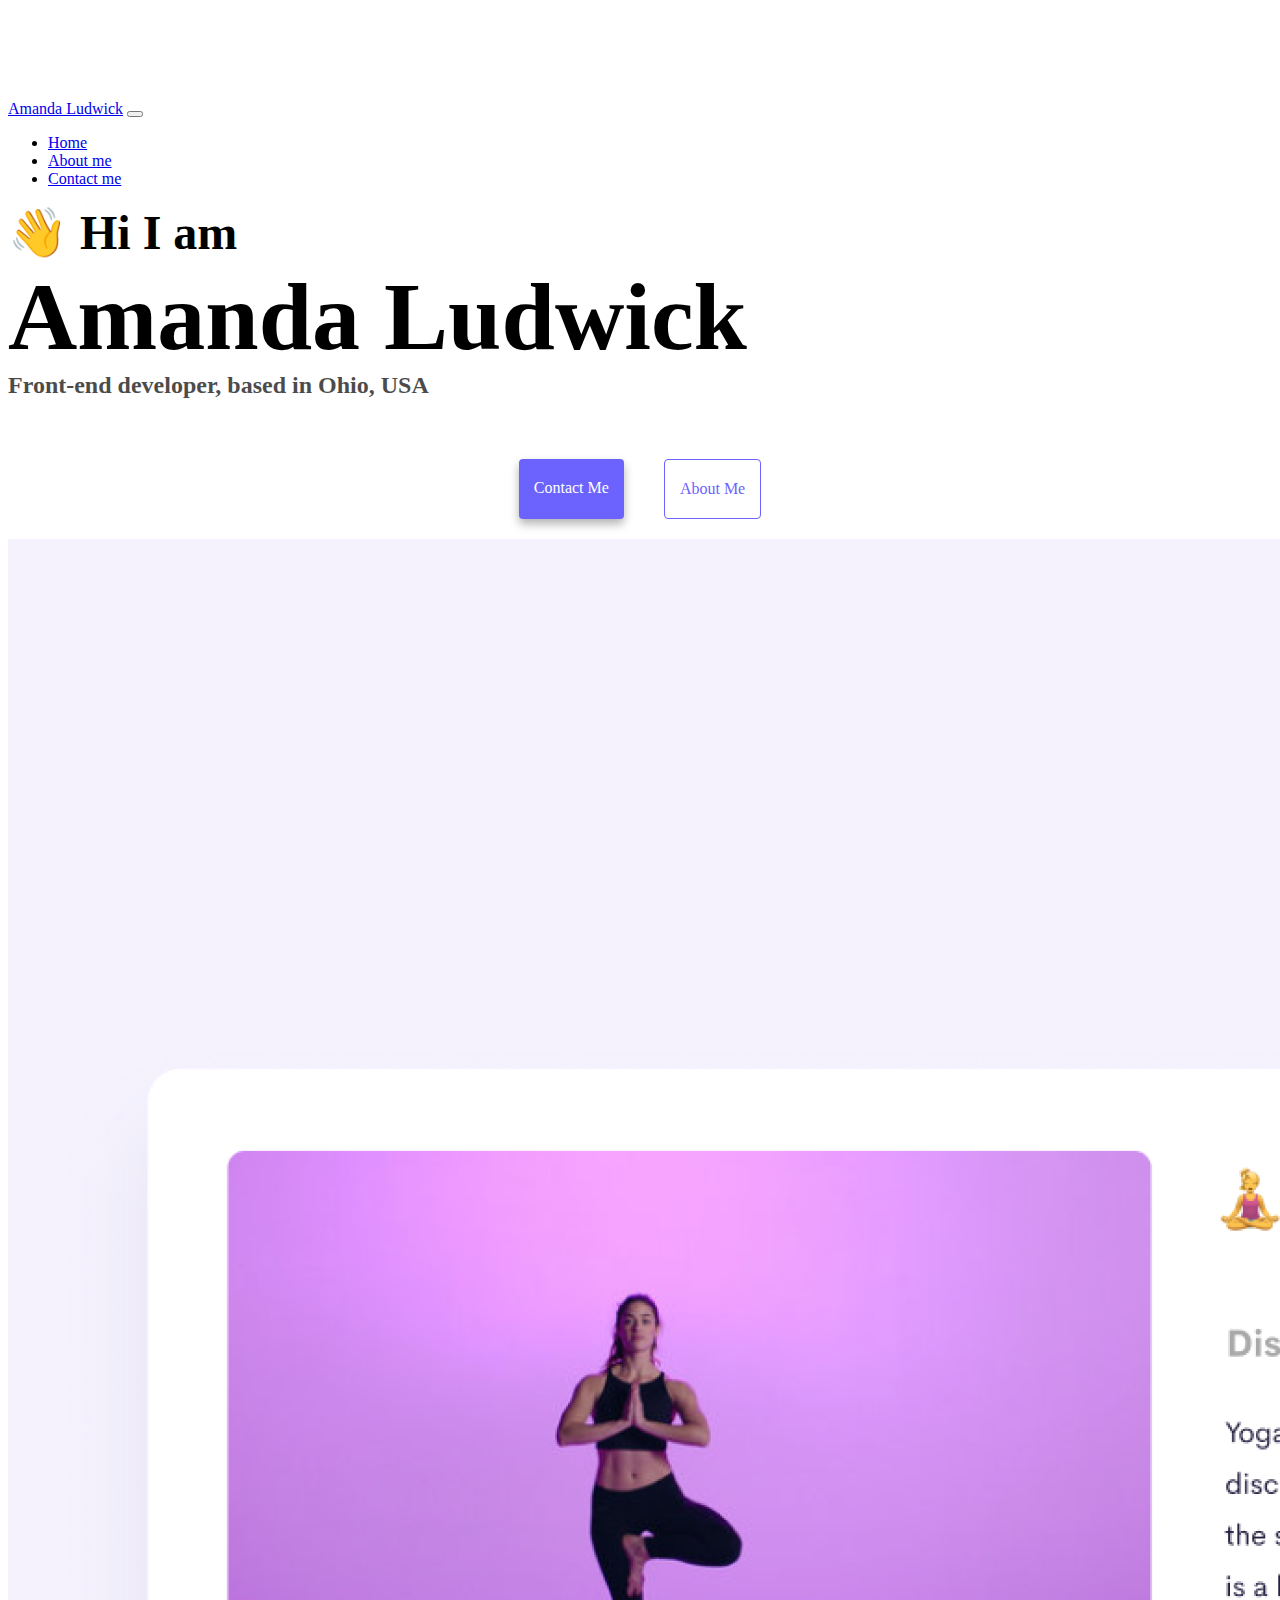
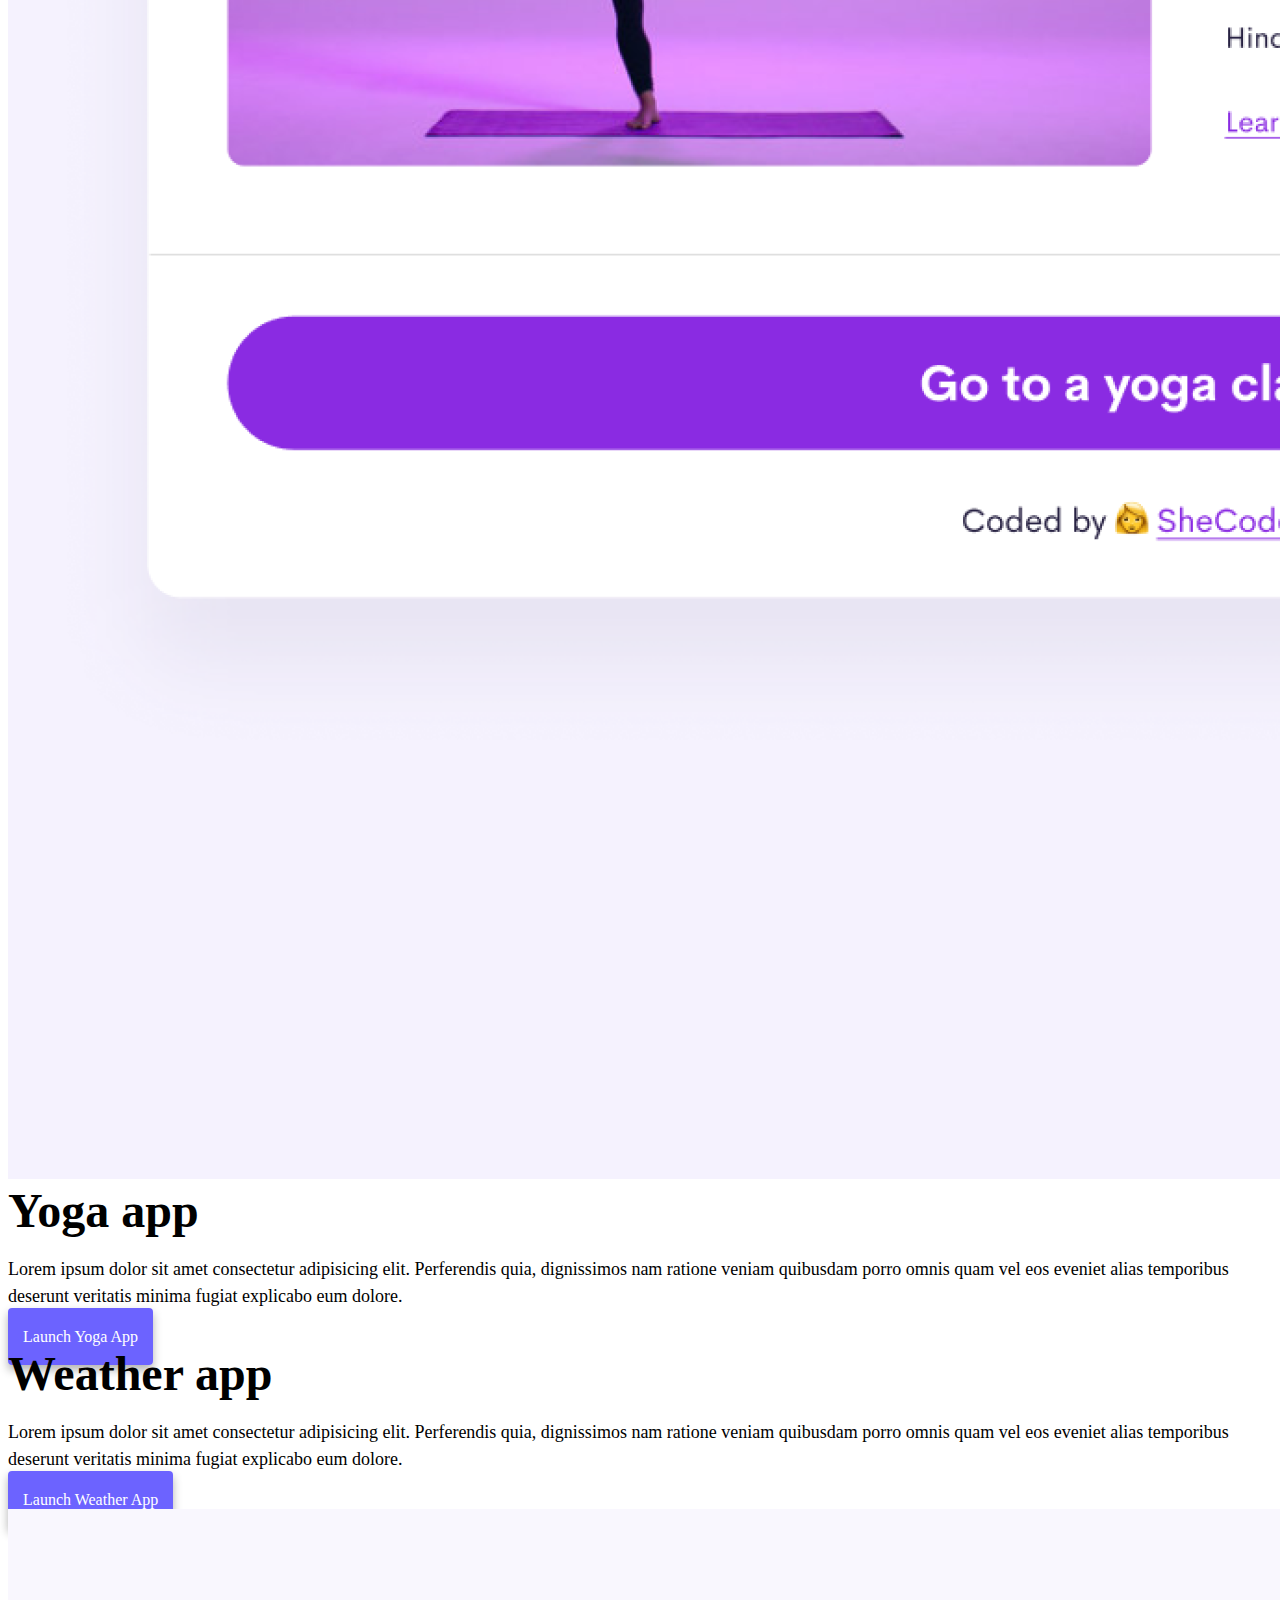
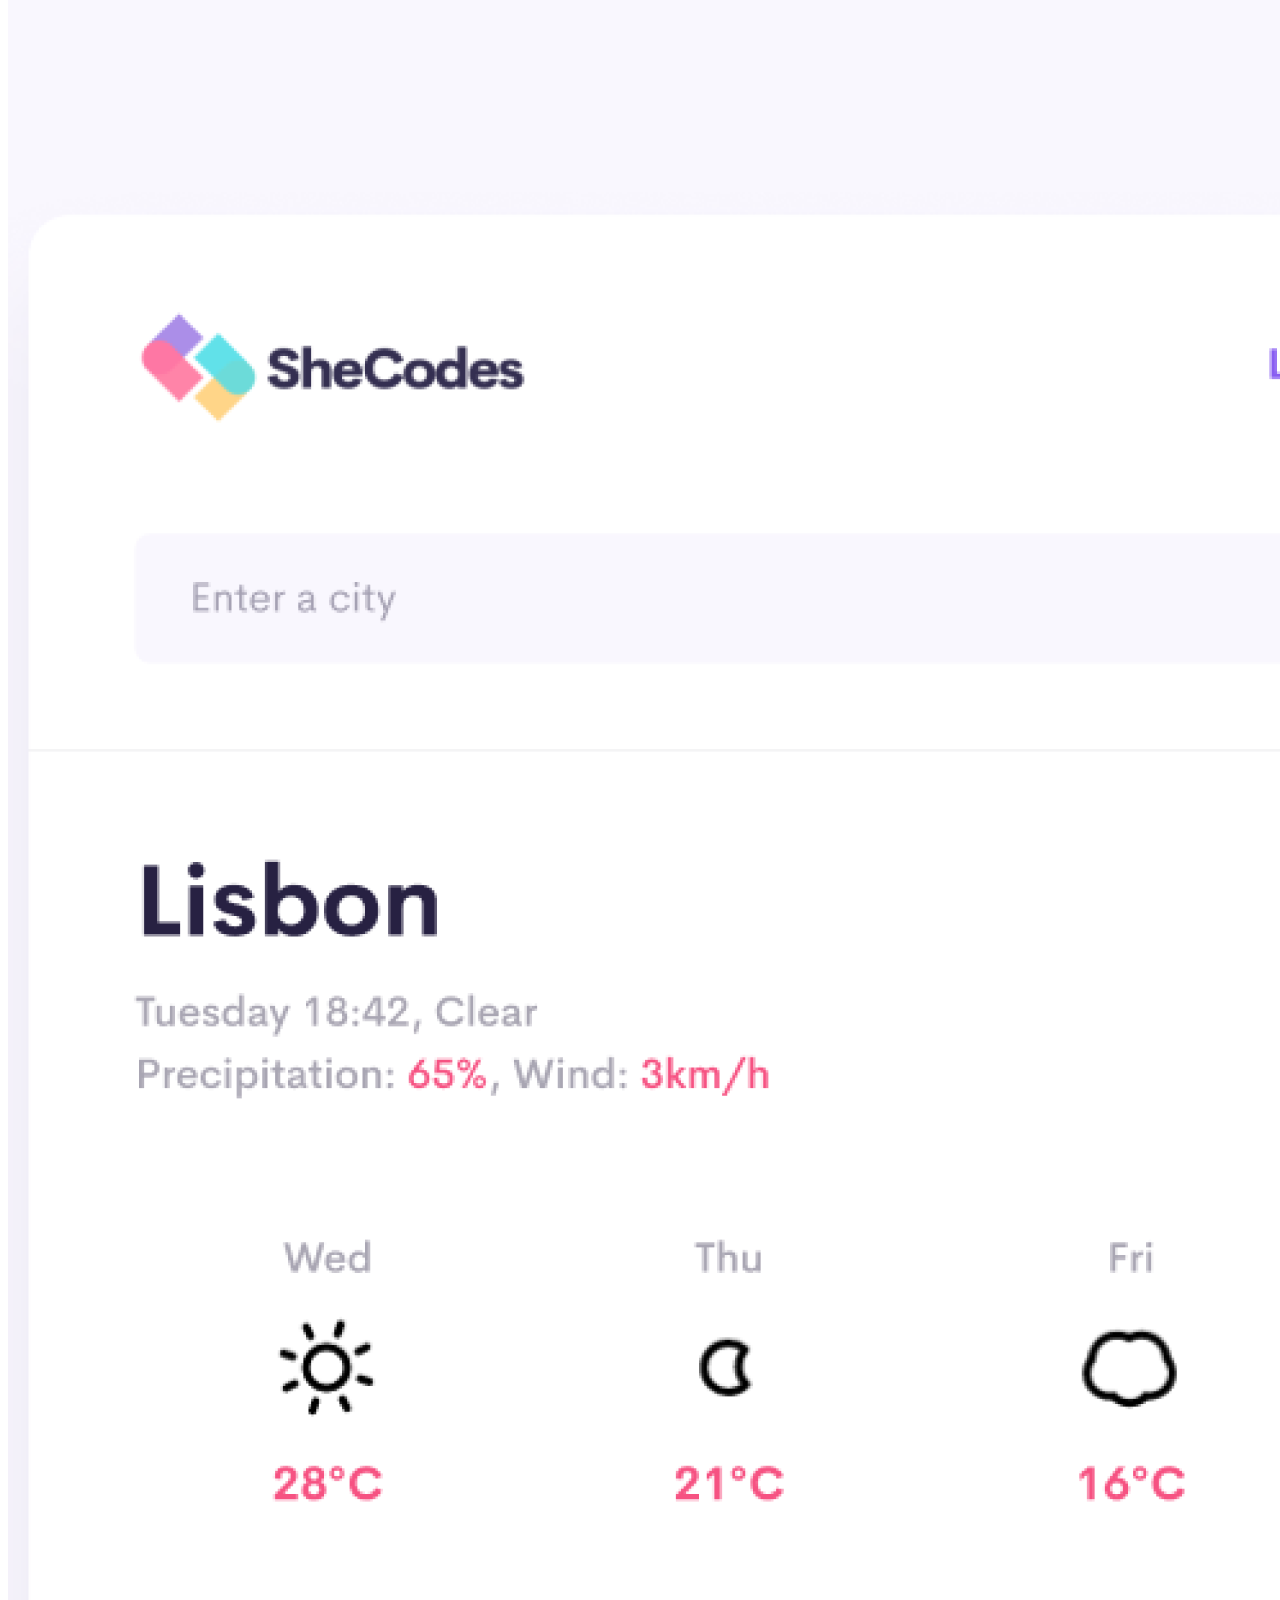
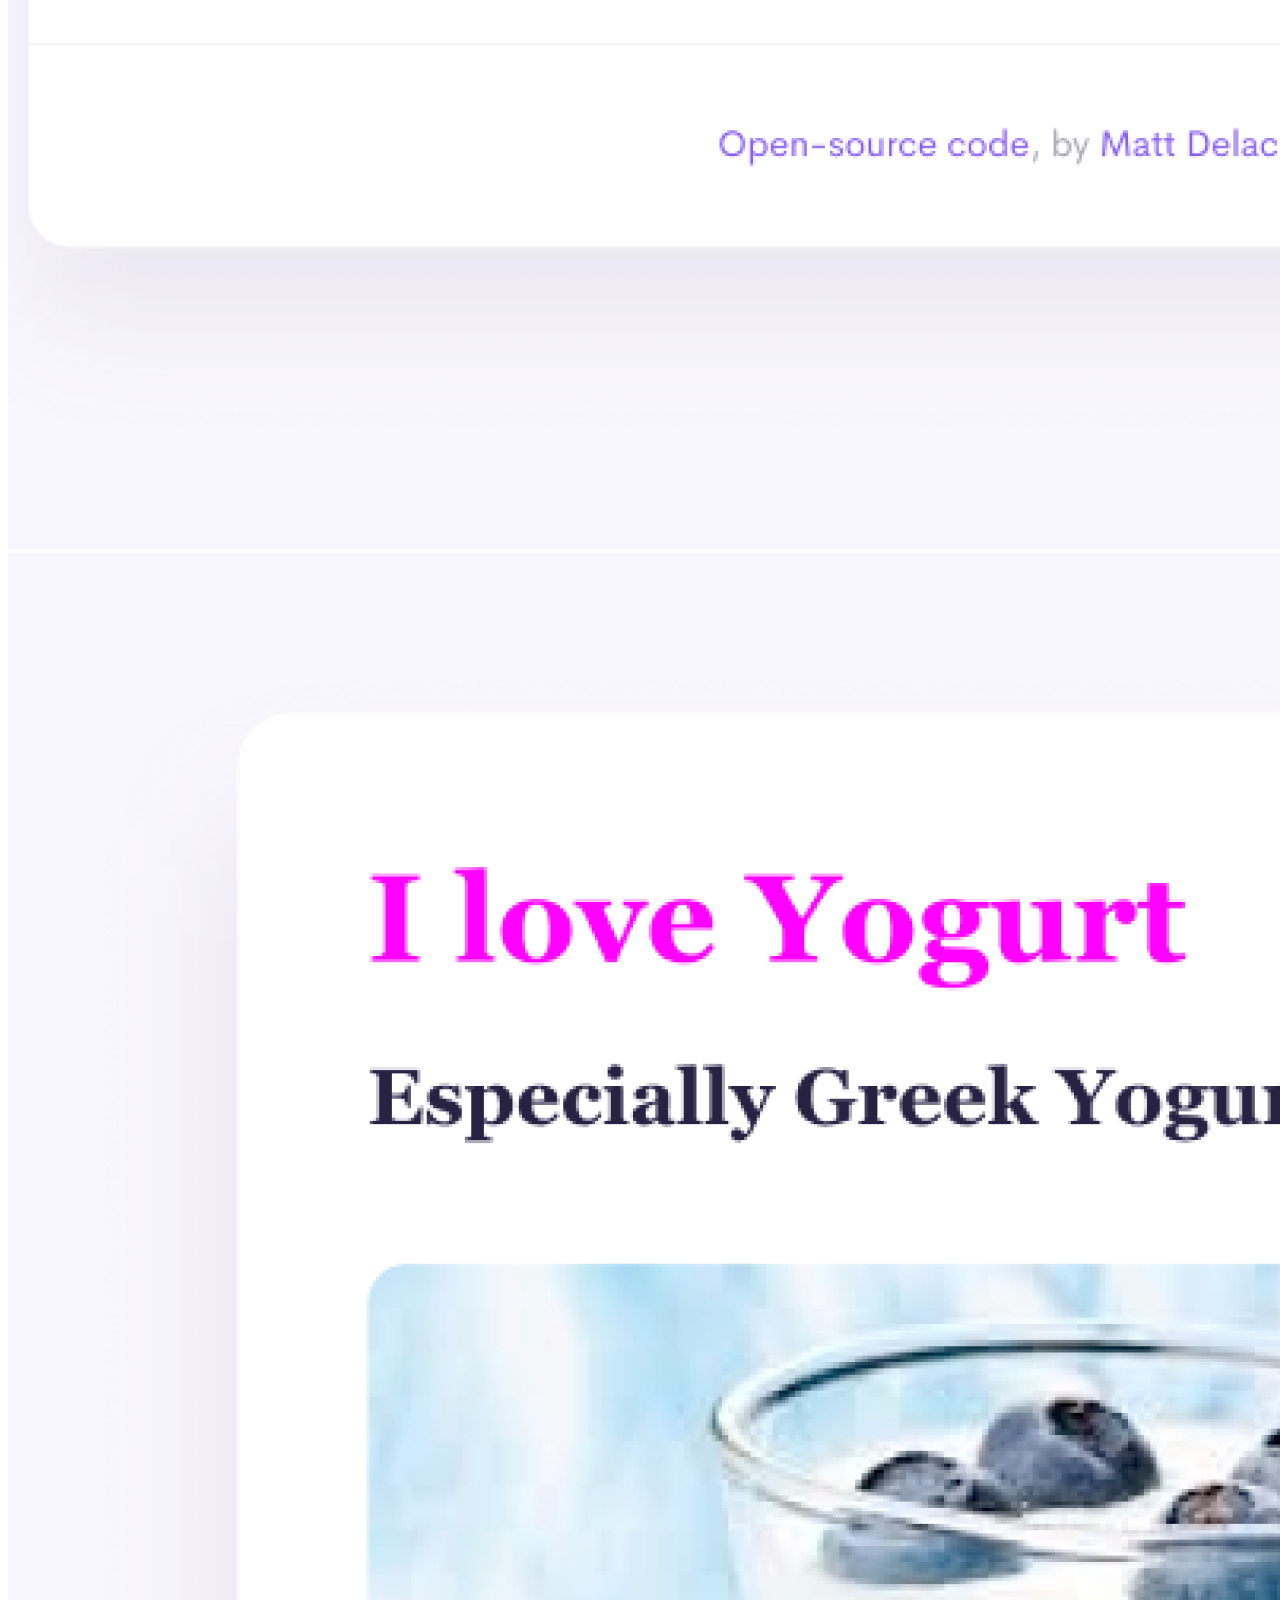
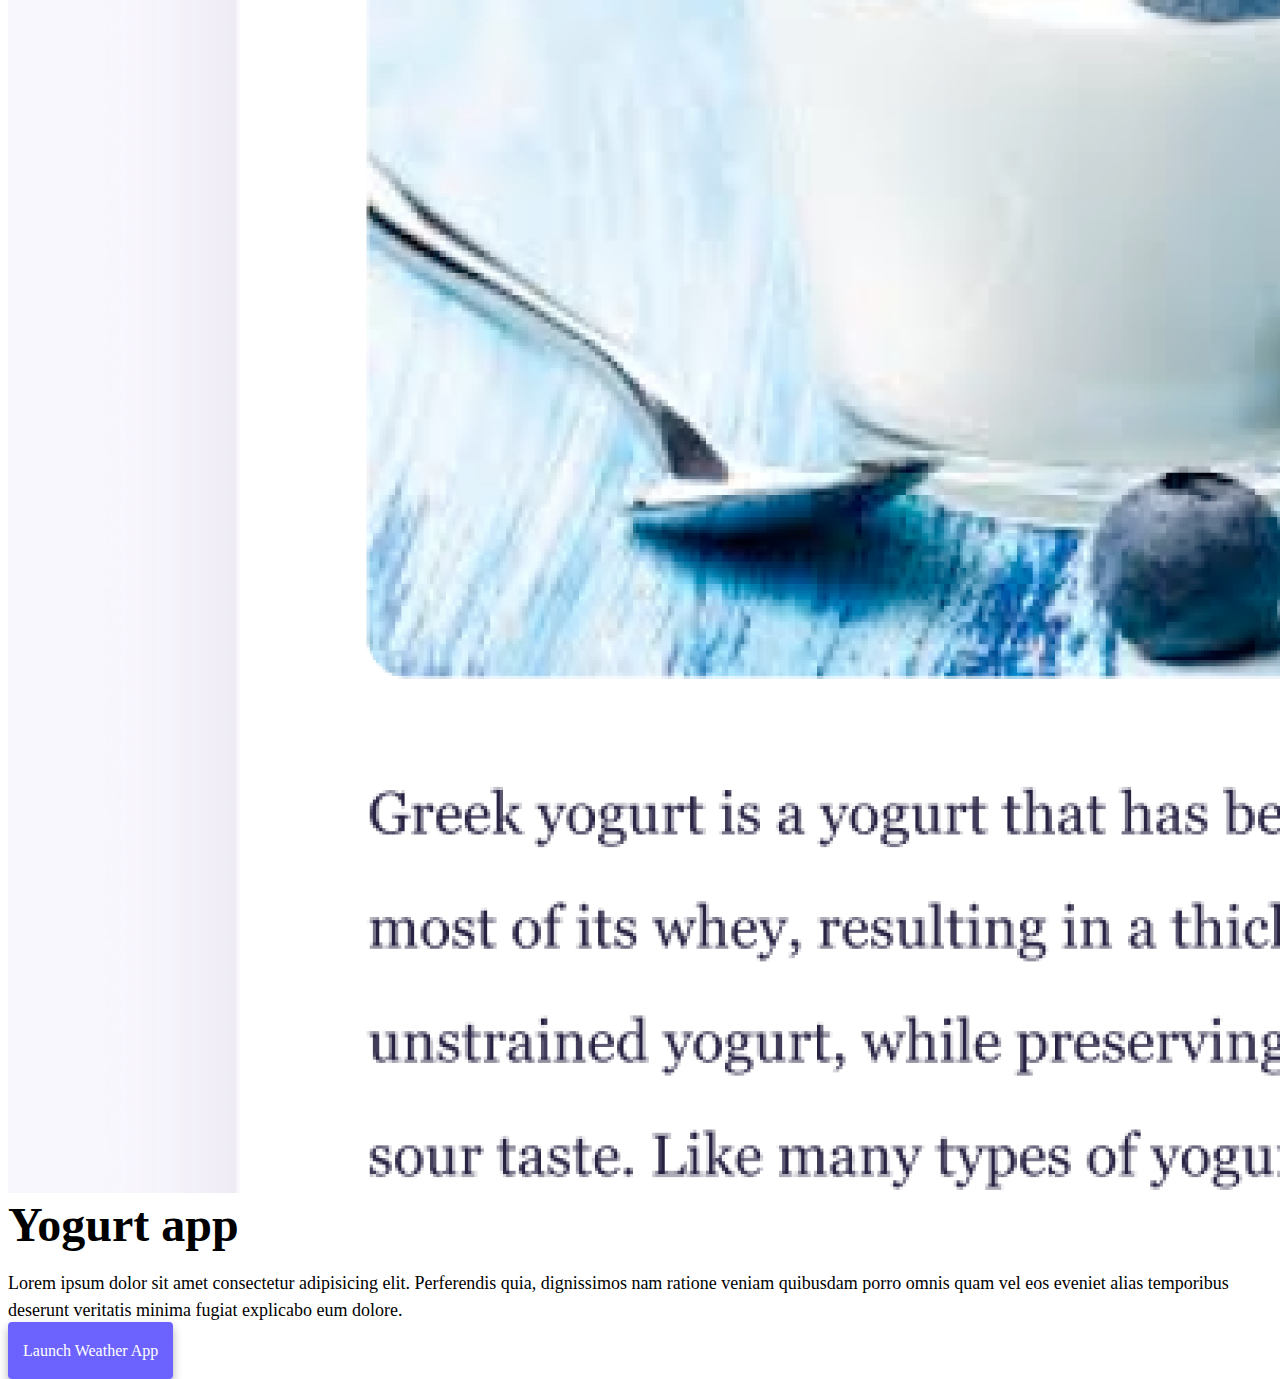
<file: index.html>
<!DOCTYPE html>
<html lang="en">
  <head>
    <meta charset="UTF-8" />
    <meta http-equiv="X-UA-Compatible" content="IE=edge" />
    <meta name="viewport" content="width=device-width, initial-scale=1.0" />
    <title>Front-end Developer | Amanda Ludwick</title>
    <link
      href="https://cdn.jsdelivr.net/npm/bootstrap@5.0.0-beta2/dist/css/bootstrap.min.css"
      rel="stylesheet"
      integrity="sha384-BmbxuPwQa2lc/FVzBcNJ7UAyJxM6wuqIj61tLrc4wSX0szH/Ev+nYRRuWlolflfl"
      crossorigin="anonymous"
    />
    <script
      src="https://cdn.jsdelivr.net/npm/bootstrap@5.0.0-beta2/dist/js/bootstrap.bundle.min.js"
      integrity="sha384-b5kHyXgcpbZJO/tY9Ul7kGkf1S0CWuKcCD38l8YkeH8z8QjE0GmW1gYU5S9FOnJ0"
      crossorigin="anonymous"
    ></script>
    <link rel="stylesheet" href="style.css" />
  </head>
  <body>
    <nav class="navbar navbar-expand-lg navbar-light bg-light fixed-top">
      <div class="container">
        <a class="navbar-brand" href="/">Amanda Ludwick</a>
        <button
          class="navbar-toggler"
          type="button"
          data-bs-toggle="collapse"
          data-bs-target="#navbarNav"
          aria-controls="navbarNav"
          aria-expanded="false"
          aria-label="Toggle navigation"
        >
          <span class="navbar-toggler-icon"></span>
        </button>
        <div class="collapse navbar-collapse" id="navbarNav">
          <ul class="navbar-nav">
            <li class="nav-item">
              <a class="nav-link active" aria-current="page" href="/">Home</a>
            </li>
            <li class="nav-item">
              <a class="nav-link" href="/about.html">About me</a>
            </li>
            <li class="nav-item">
              <a class="nav-link" href="/about.html#contact">Contact me</a>
            </li>
          </ul>
        </div>
      </div>
    </nav>
    <h2 class="text-center">👋 Hi I am</h2>
    <h1 class="text-center">Amanda Ludwick</h1>
    <h3 class="text-center">Front-end developer, based in Ohio, USA</h3>
    <div class="navigation-links mb-5">
      <a
        href="/about.html#contact"
        title="Contact Amanda Ludwick"
        class="primary-link"
        >Contact me</a
      >
      <a href="/about.html" title="About Amanda Ludwick" class="secondary-link"
        >About me</a
      >
    </div>
    <div class="container">
      <div class="row">
        <div class="col-sm-6">
          <img
            src="/images/yoga.png"
            alt="yoga-app"
            class="img-fluid rounded d-none d-sm-block"
          />
        </div>
        <div class="col-sm-6">
          <h2 class="mb-3 text-center">Yoga app</h2>
          <p class="text-center">
            Lorem ipsum dolor sit amet consectetur adipisicing elit. Perferendis
            quia, dignissimos nam ratione veniam quibusdam porro omnis quam vel
            eos eveniet alias temporibus deserunt veritatis minima fugiat
            explicabo eum dolore.
          </p>
          <div class="mt-5">
            <a href="#" class="primary-link">Launch Yoga App</a>
          </div>
        </div>
      </div>
      <div class="row mt-5">
        <div class="col-sm-6">
          <h2 class="mb-3 text-center">Weather app</h2>
          <p class="text-center">
            Lorem ipsum dolor sit amet consectetur adipisicing elit. Perferendis
            quia, dignissimos nam ratione veniam quibusdam porro omnis quam vel
            eos eveniet alias temporibus deserunt veritatis minima fugiat
            explicabo eum dolore.
          </p>
          <div class="mt-5">
            <a href="#" class="primary-link">Launch Weather App</a>
          </div>
        </div>
        <div class="col-sm-6">
          <img
            src="/images/weather.png"
            alt="weather-app"
            class="img-fluid rounded d-none d-sm-block"
          />
        </div>
      </div>
      <div class="row mt-5 mb-5">
        <div class="col-sm-6">
          <img
            src="/images/yogurt.png"
            alt="yogurt-app"
            class="img-fluid rounded d-none d-sm-block"
          />
        </div>
        <div class="col-sm-6">
          <h2 class="mb-3 text-center">Yogurt app</h2>
          <p class="text-center">
            Lorem ipsum dolor sit amet consectetur adipisicing elit. Perferendis
            quia, dignissimos nam ratione veniam quibusdam porro omnis quam vel
            eos eveniet alias temporibus deserunt veritatis minima fugiat
            explicabo eum dolore.
          </p>
          <div class="mt-5">
            <a href="#" class="primary-link">Launch Weather App</a>
          </div>
        </div>
      </div>
    </div>
  </body>
</html>
</file>
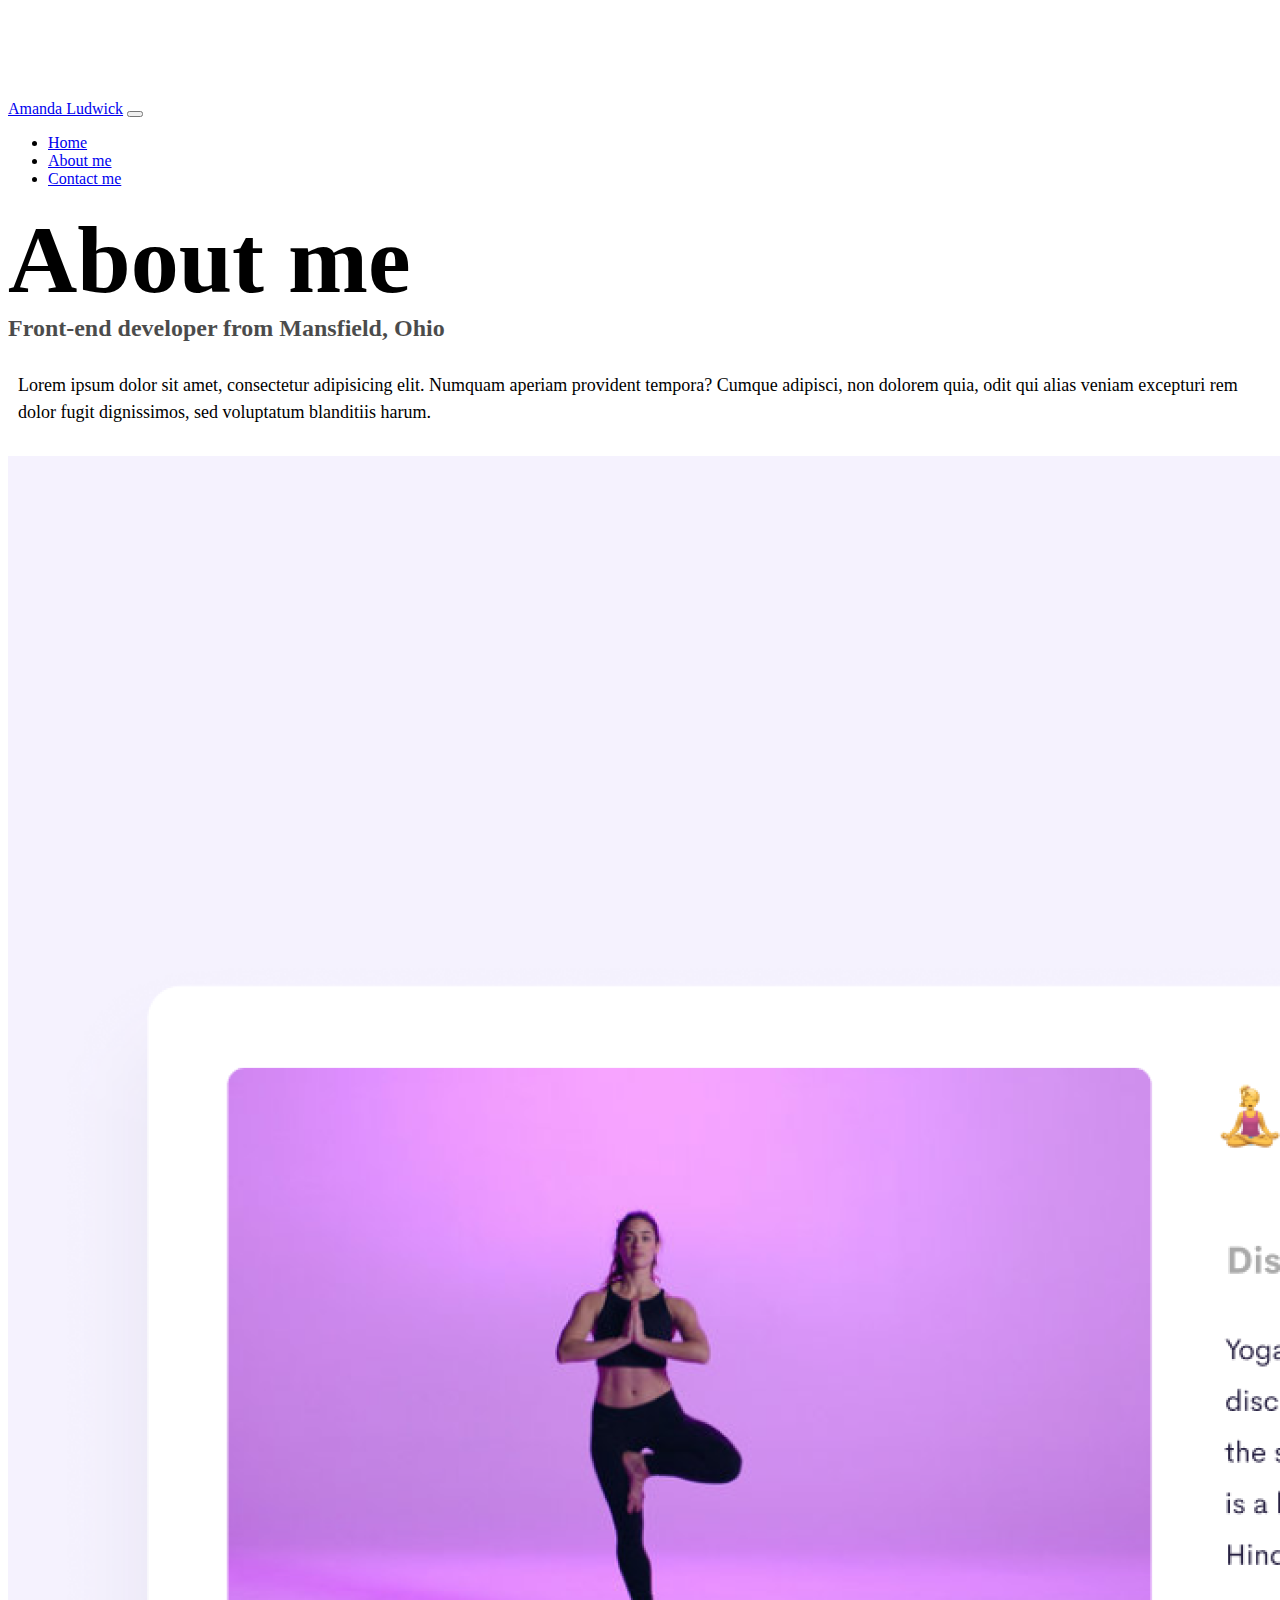
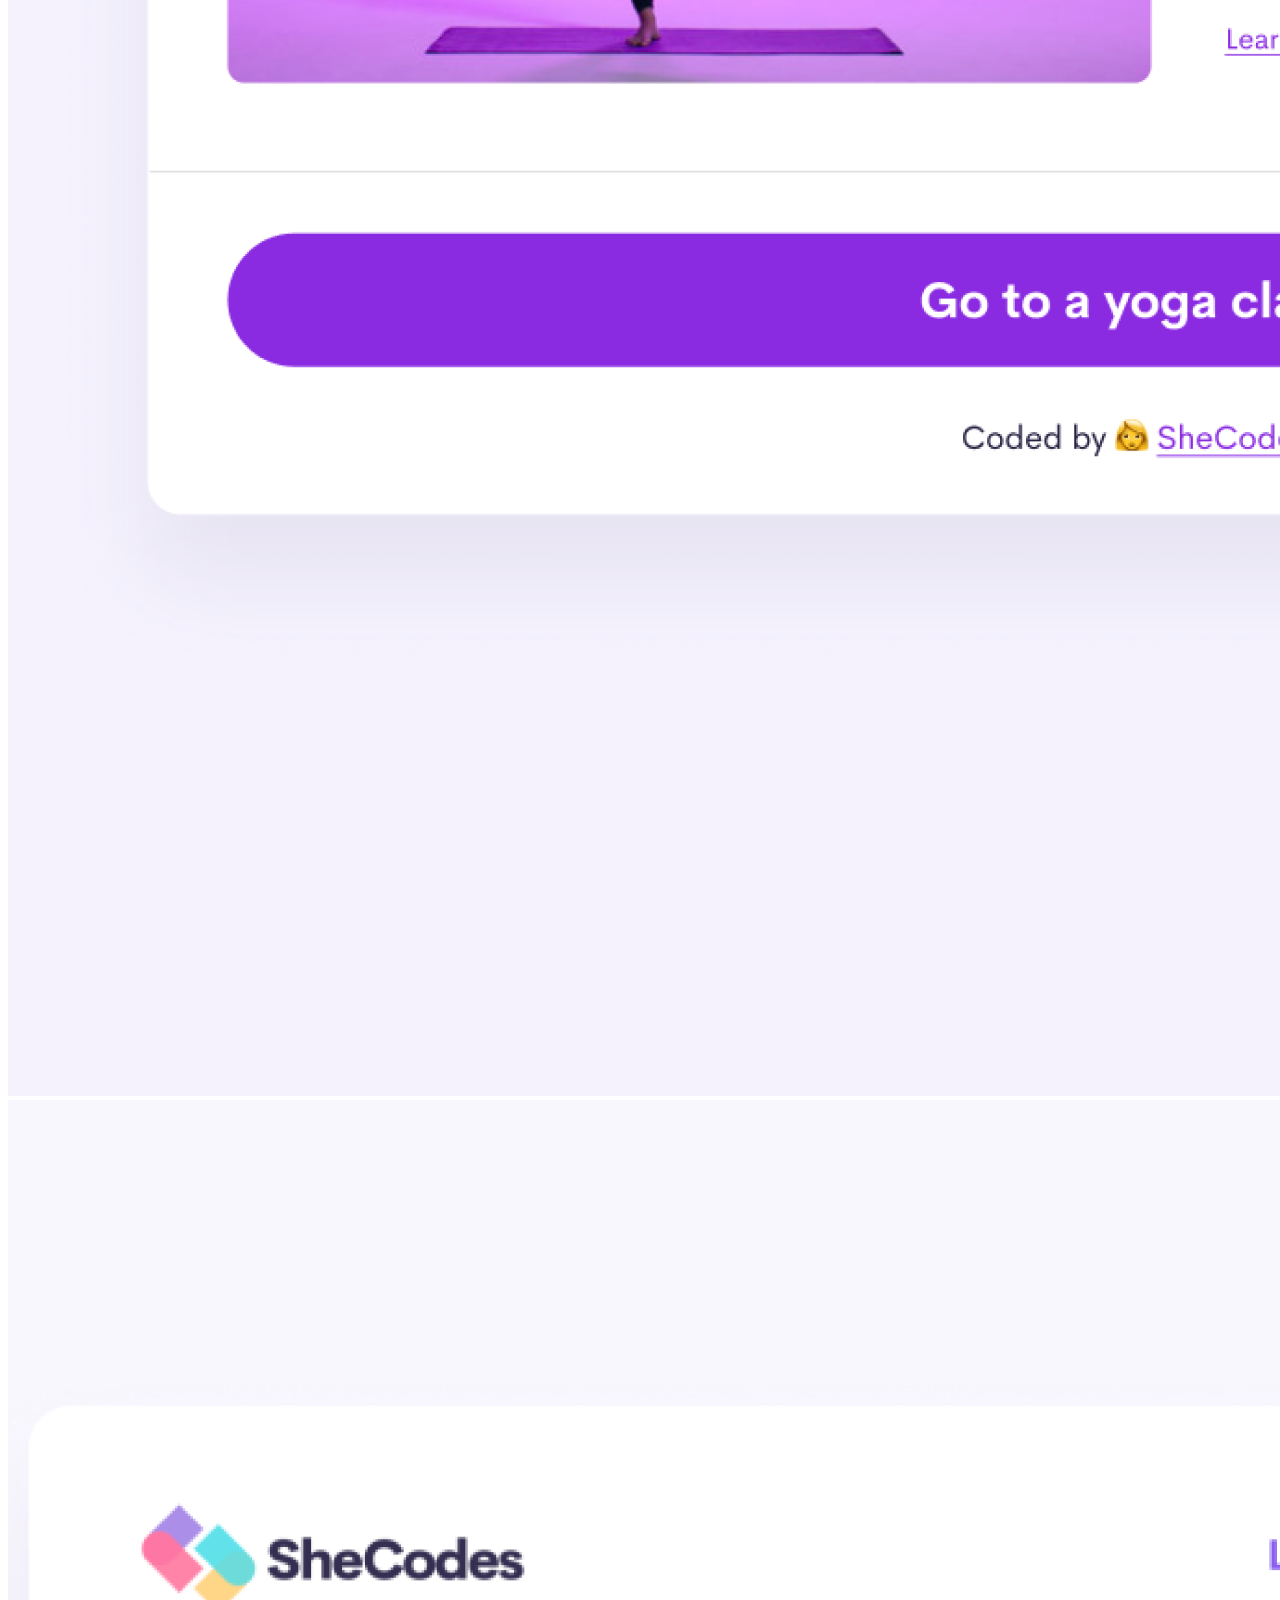
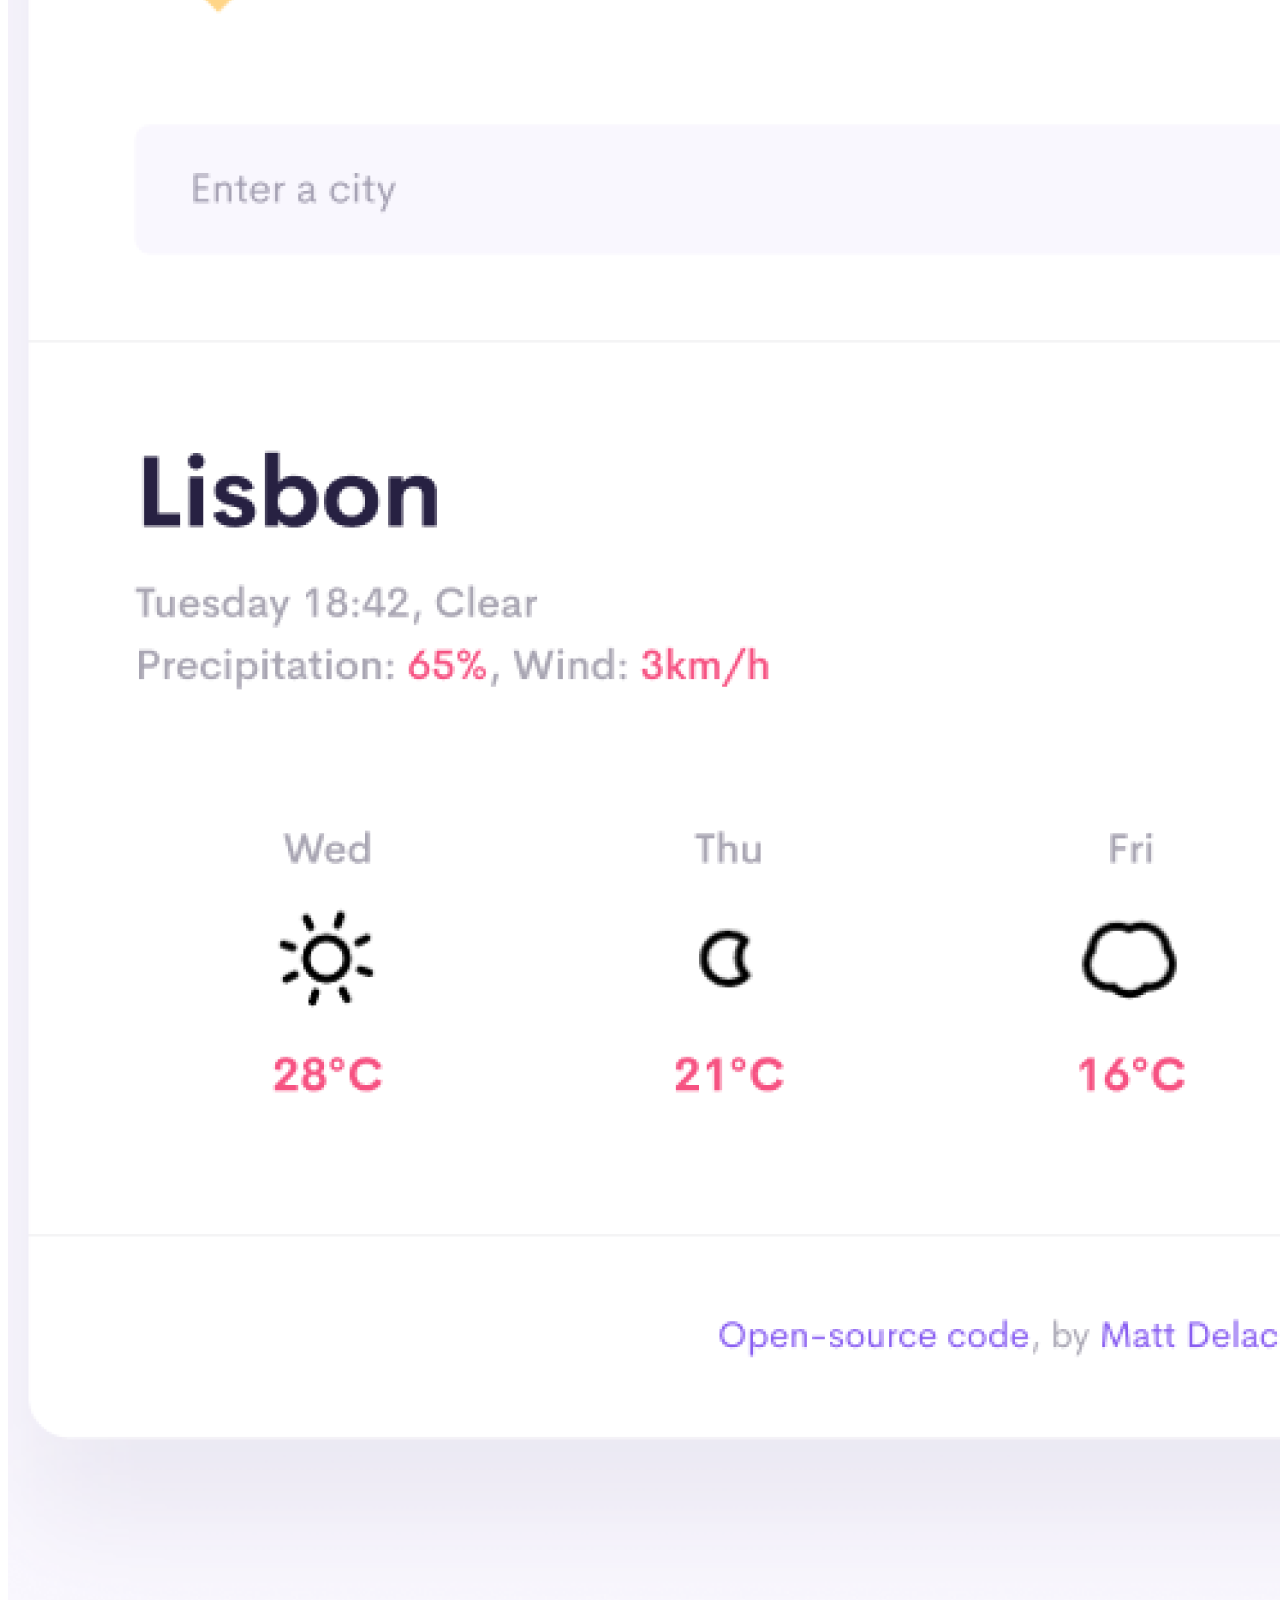
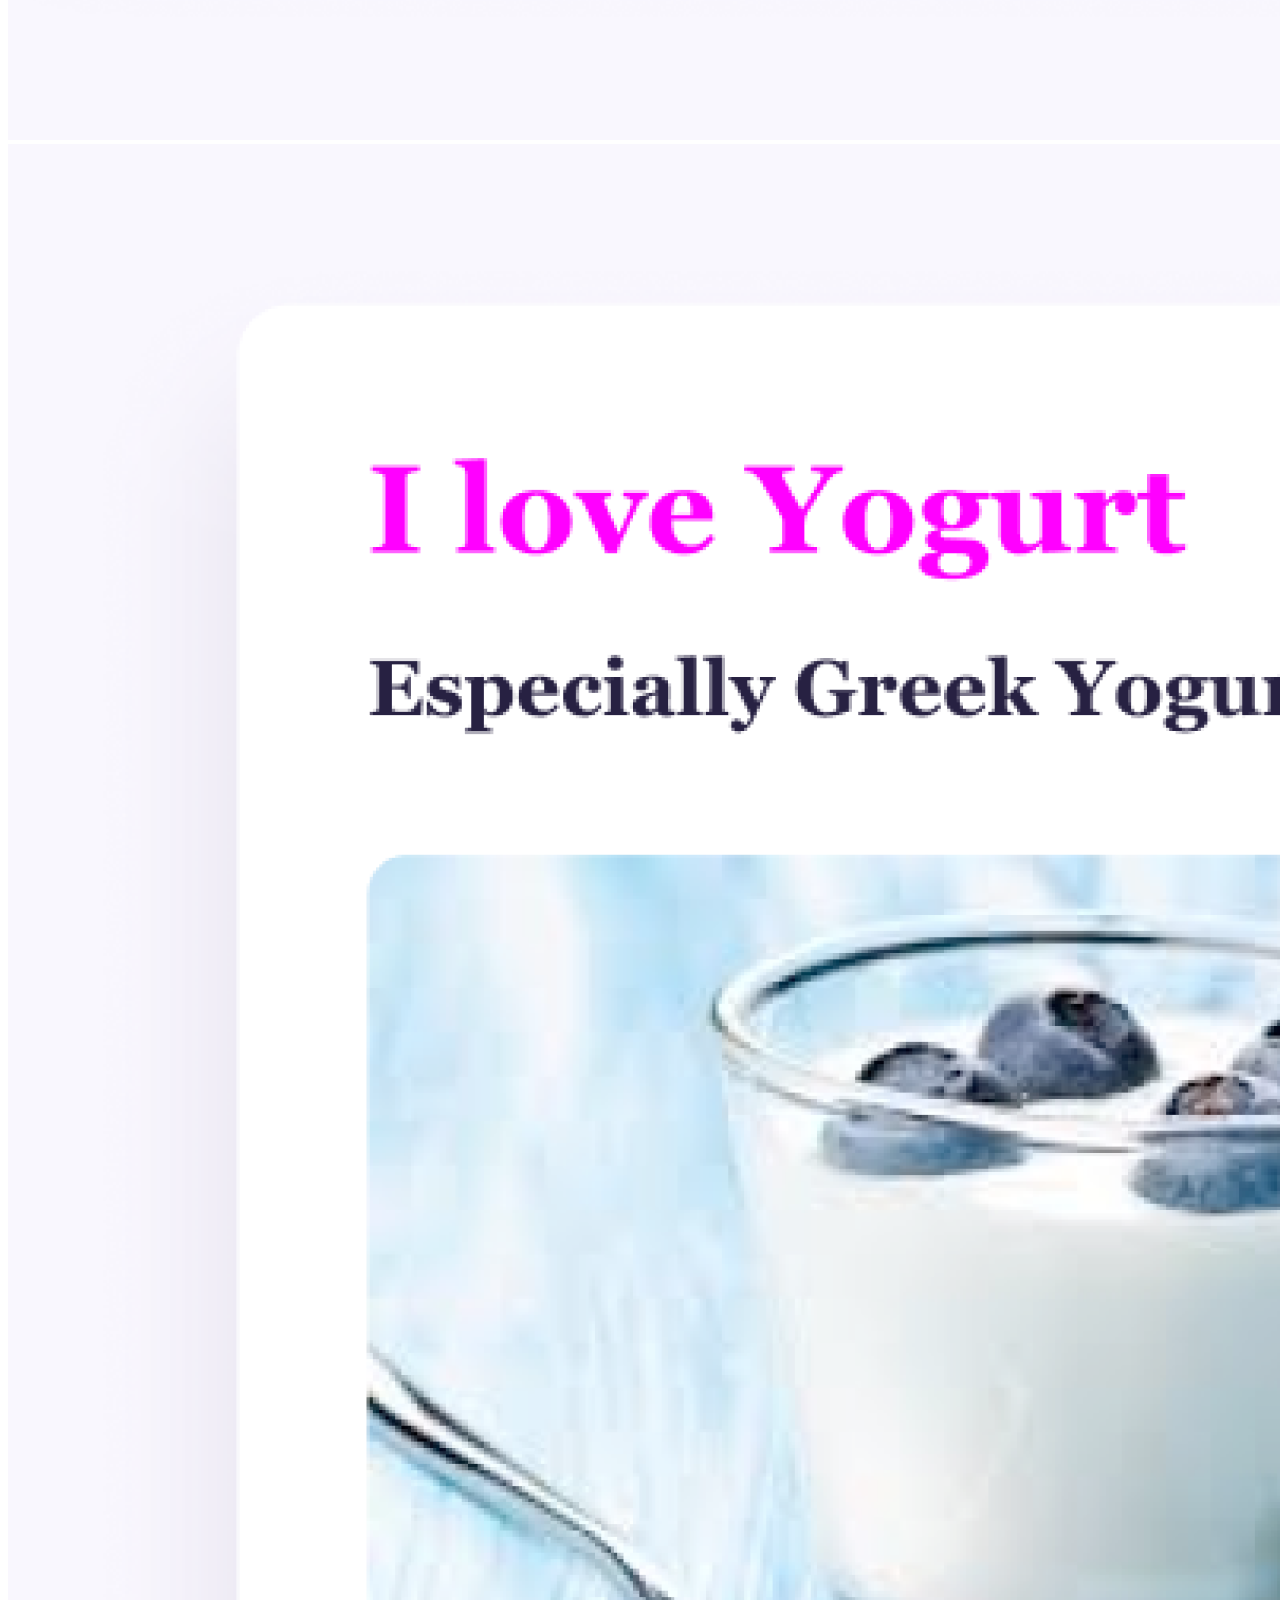
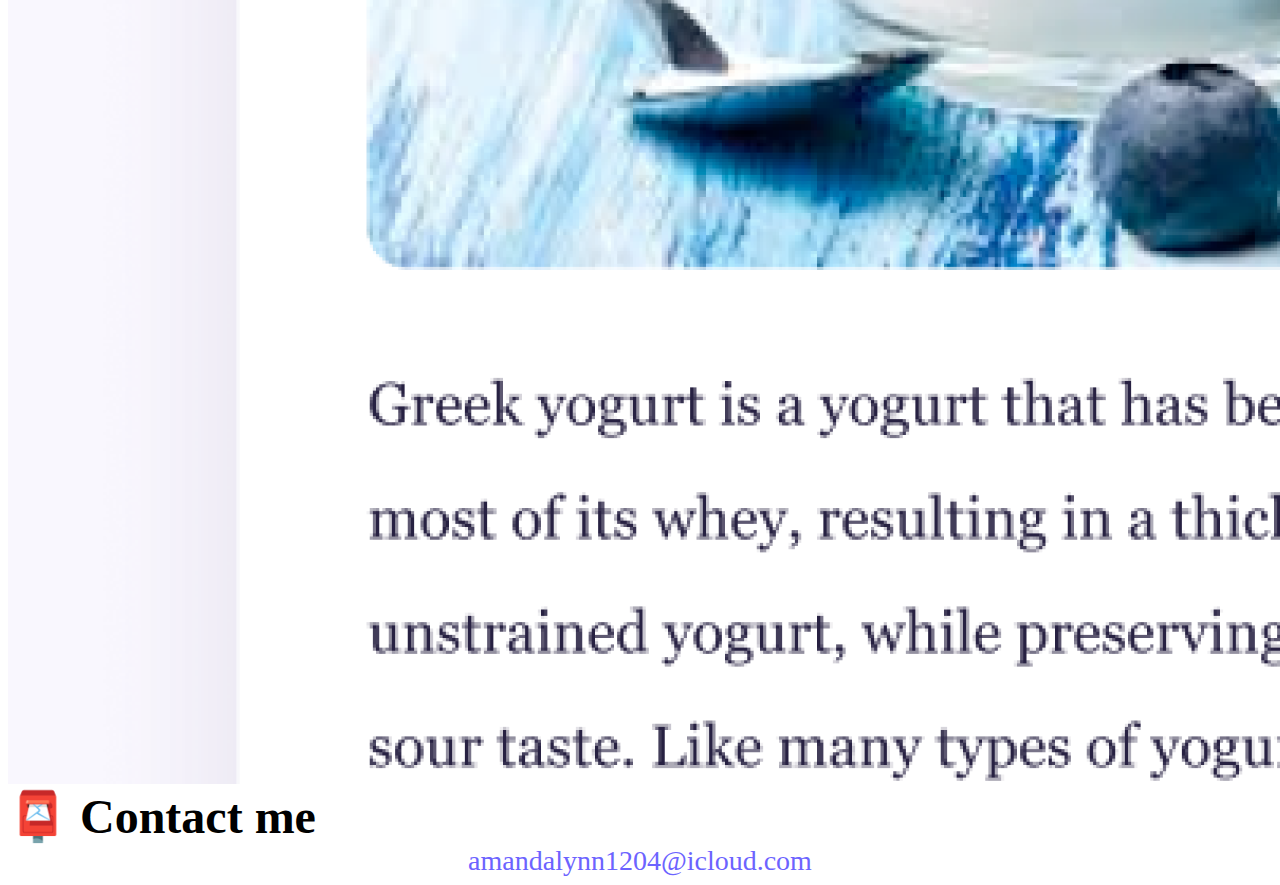
<file: about.html>
<!DOCTYPE html>
<html lang="en">
  <head>
    <meta charset="UTF-8" />
    <meta http-equiv="X-UA-Compatible" content="IE=edge" />
    <meta name="viewport" content="width=device-width, initial-scale=1.0" />
    <link
      href="https://cdn.jsdelivr.net/npm/bootstrap@5.0.0-beta2/dist/css/bootstrap.min.css"
      rel="stylesheet"
      integrity="sha384-BmbxuPwQa2lc/FVzBcNJ7UAyJxM6wuqIj61tLrc4wSX0szH/Ev+nYRRuWlolflfl"
      crossorigin="anonymous"
    />
    <script
      src="https://cdn.jsdelivr.net/npm/bootstrap@5.0.0-beta2/dist/js/bootstrap.bundle.min.js"
      integrity="sha384-b5kHyXgcpbZJO/tY9Ul7kGkf1S0CWuKcCD38l8YkeH8z8QjE0GmW1gYU5S9FOnJ0"
      crossorigin="anonymous"
    ></script>
    <link rel="stylesheet" href="style.css" />
    <title>About me | Amanda Ludwick</title>
  </head>
  <body>
    <nav class="navbar navbar-expand-lg navbar-light bg-light fixed-top">
      <div class="container">
        <a class="navbar-brand" href="/">Amanda Ludwick</a>
        <button
          class="navbar-toggler"
          type="button"
          data-bs-toggle="collapse"
          data-bs-target="#navbarNav"
          aria-controls="navbarNav"
          aria-expanded="false"
          aria-label="Toggle navigation"
        >
          <span class="navbar-toggler-icon"></span>
        </button>
        <div class="collapse navbar-collapse" id="navbarNav">
          <ul class="navbar-nav">
            <li class="nav-item">
              <a class="nav-link" aria-current="page" href="/">Home</a>
            </li>
            <li class="nav-item">
              <a class="nav-link active" href="/about.html">About me</a>
            </li>
            <li class="nav-item">
              <a class="nav-link" href="/about.html#contact">Contact me</a>
            </li>
          </ul>
        </div>
      </div>
    </nav>
    <h1 class="text-center">About me</h1>
    <h3 class="text-center">Front-end developer from Mansfield, Ohio</h3>
    <div class="about-paragraphs text-center">
      <p>
        Lorem ipsum dolor sit amet, consectetur adipisicing elit. Numquam
        aperiam provident tempora? Cumque adipisci, non dolorem quia, odit qui
        alias veniam excepturi rem dolor fugit dignissimos, sed voluptatum
        blanditiis harum.
      </p>
    </div>
    <div class="container">
      <div class="row">
        <div class="col-sm-4">
          <img
            src="/images/yoga.png"
            alt="yoga-app"
            class="img-fluid p-2 shadow rounded"
          />
        </div>
        <div class="col-sm-4">
          <img
            src="/images/weather.png"
            alt="weather-app"
            class="img-fluid p-2 shadow rounded"
          />
        </div>
        <div class="col-sm-4">
          <img
            src="/images/yogurt.png"
            alt="yogurt-app"
            class="img-fluid p-2 shadow rounded"
          />
        </div>
      </div>
    </div>
    <div id="contact" class="mt-5">
      <h2 class="text-center">📮 Contact me</h2>
      <a
        href="mailto:amandalynn1204@icloud.com"
        title="Contact Amanda Ludwick"
        class="email-link mb-3"
      >
        amandalynn1204@icloud.com
      </a>
    </div>
  </body>
</html>
</file>
<file: style.css>
:root {
  --primary-color: #6c63ff;
  --secondary-color: #f5f2fe;
  --box-shadow: 0 5px 10px rgba(0, 0, 0, 0.3);
}

body {
  margin-top: 100px;
}

h1,
h2,
h3 {
  margin: 0;
}

h1 {
  font-size: 96px;
}

h2 {
  font-size: 48px;
}

h3 {
  font-size: 24px;
  opacity: 0.7;
}

p {
  font-size: 18px;
  line-height: 1.5;
}

.navigation-links {
  display: flex;
  margin-top: 40px;
  justify-content: center;
}

.navigation-links a {
  margin: 20px;
}

.primary-link {
  border-radius: 4px;
  padding: 20px 15px;
  text-decoration: none;
  text-transform: capitalize;
  background: var(--primary-color);
  box-shadow: var(--box-shadow);
  color: white;
}

.secondary-link {
  border-radius: 4px;
  padding: 20px 15px;
  text-decoration: none;
  text-transform: capitalize;
  color: var(--primary-color);
  border: 1px solid var(--primary-color);
}

.homepage-link {
  color: var(--primary-color);
  text-align: center;
  display: block;
}

.about-paragraphs {
  margin: 30px 0;
}

.about-paragraphs p {
  margin: 10px;
}

.email-link {
  display: flex;
  justify-content: center;
  color: var(--primary-color);
  font-size: 28px;
  text-decoration: none;
}

.email-link:hover {
  text-decoration: underline;
}

@media (max-width: 576px) {
  h1 {
    font-size: 50px;
    margin: 8px auto;
  }

  h2 {
    font-size: 30px;
  }

  img {
    margin-bottom: 25px;
  }

  .container .primary-link {
    display: block;
    margin: 0 auto;
    text-align: center;
    max-width: 200px;
  }
}
</file>
